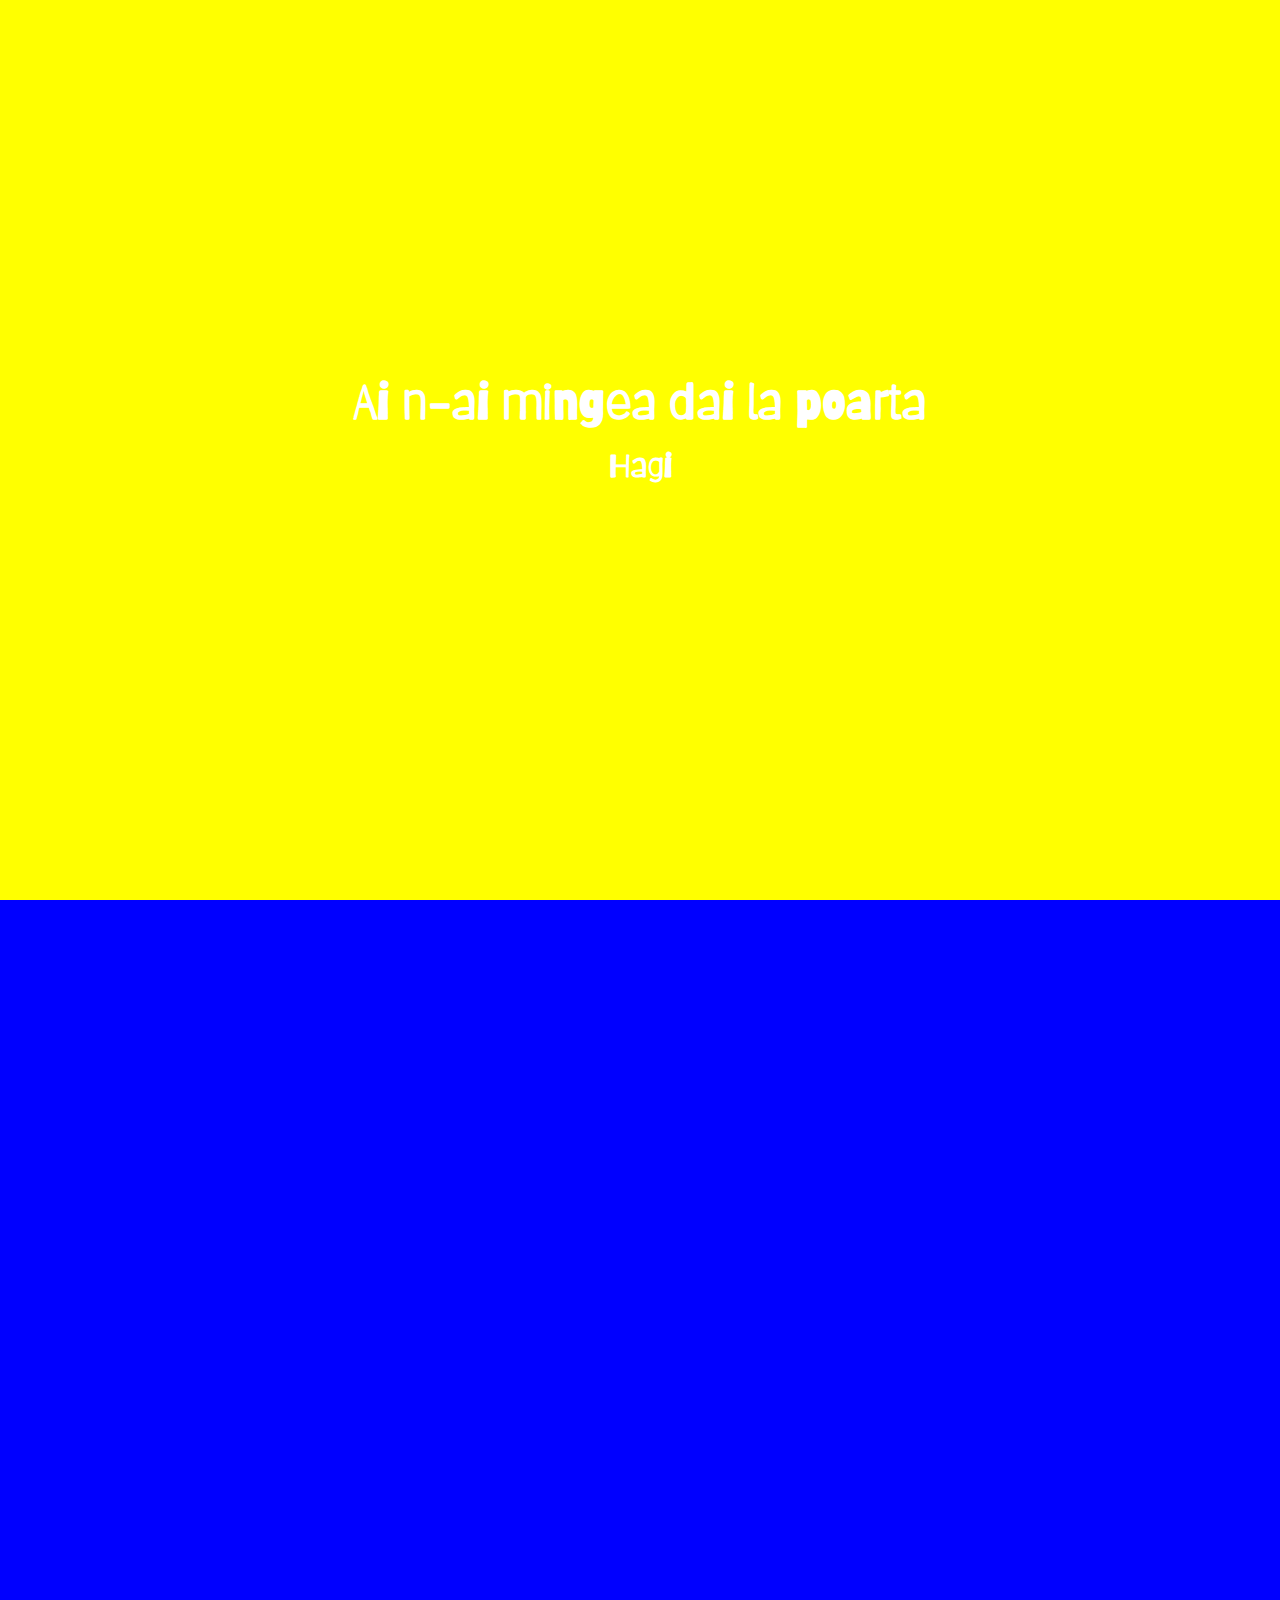
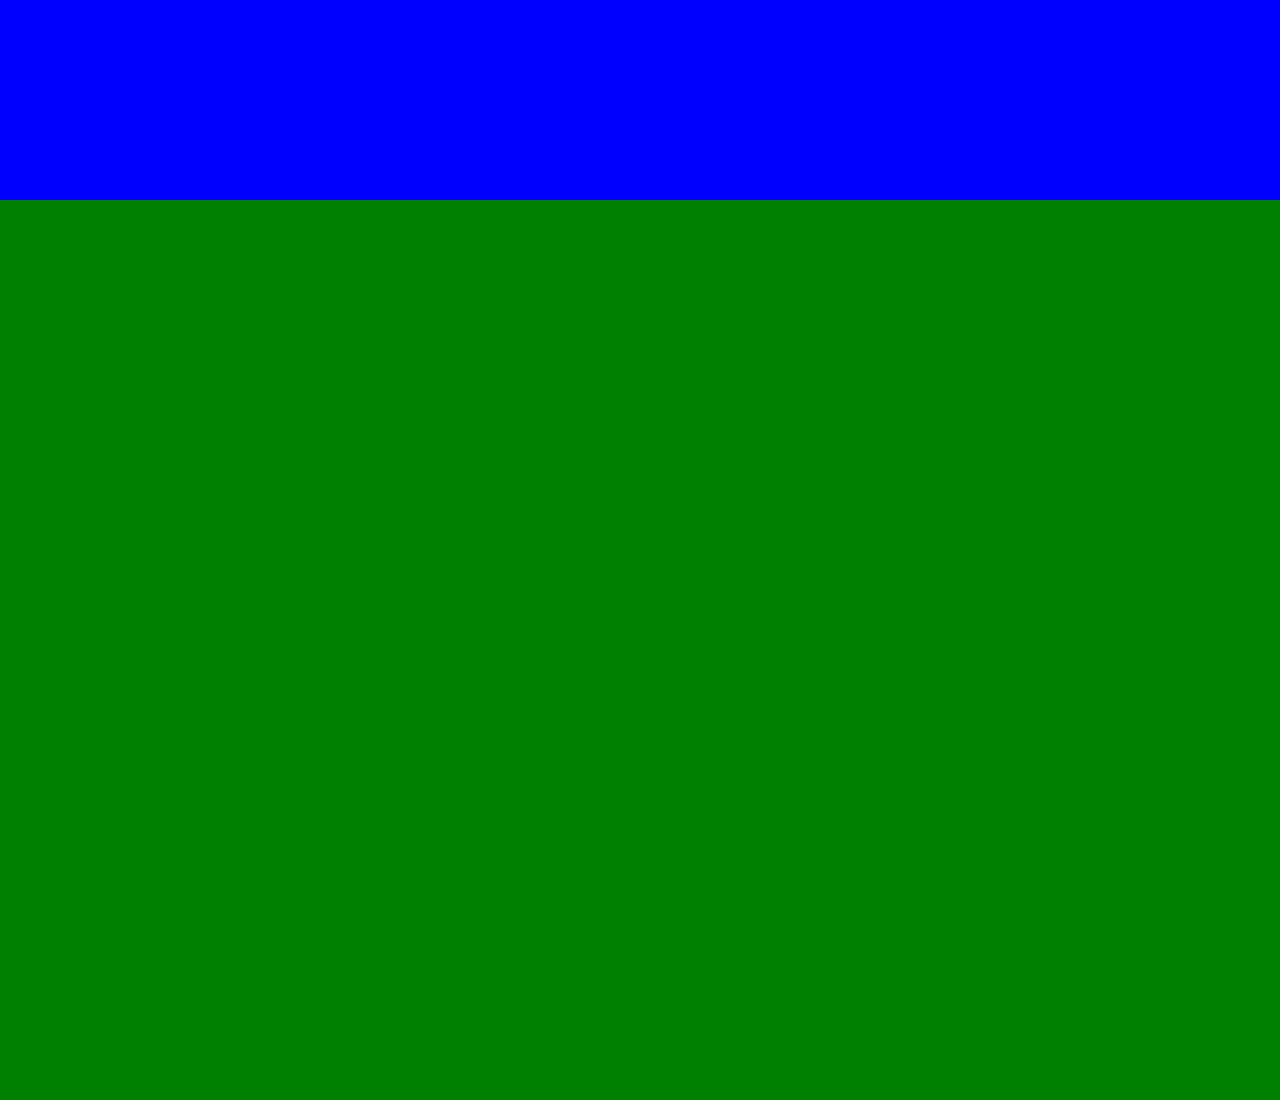
<file: wd/wd1/course-code/index.html>
</!DOCTYPE html>
<html>
  <head>
    <meta charset="utf-8">
    <title>Supercool</title>
    <link rel="stylesheet" href="./css/classy.css">
    <script src="./js/foo.js"></script>
    <link href="https://fonts.googleapis.com/css?family=Barriecito|Lato&display=swap" rel="stylesheet">
  </head>
  <body>
    <div class="slide first-slide">
      <h1 class="title cool-font">Ai n-ai mingea dai la poarta</h1>
      <h6 id="sub-title" class="cool-font" onmouseover="updateSubTitle()"
          onmouseout="undoSubTitle()">
      </h6>
    </div>
    <div class="slide second-slide">

    </div>
    <div class="slide third-slide">

    </div>
    <script type="text/javascript">
      document.getElementById("sub-title").innerHTML = "Hagi";
    </script>
  </body>
</html>
</file>
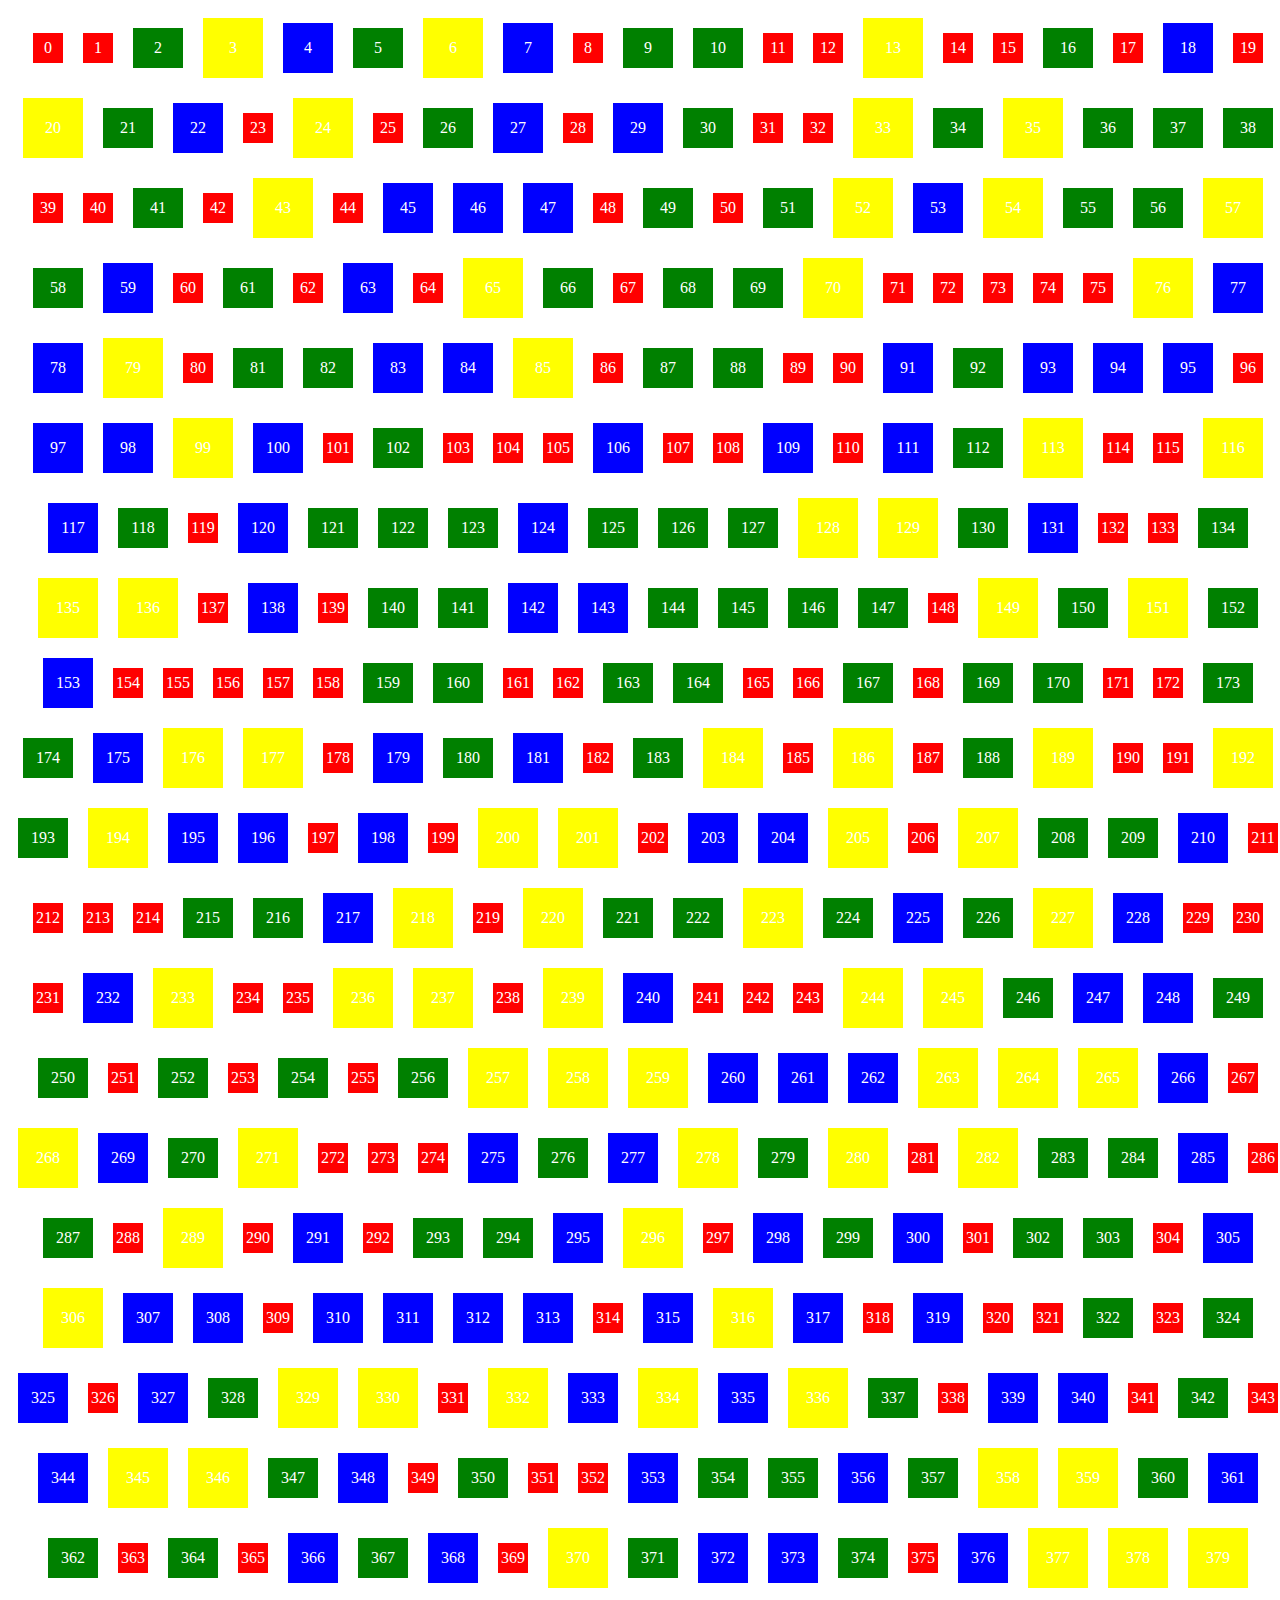
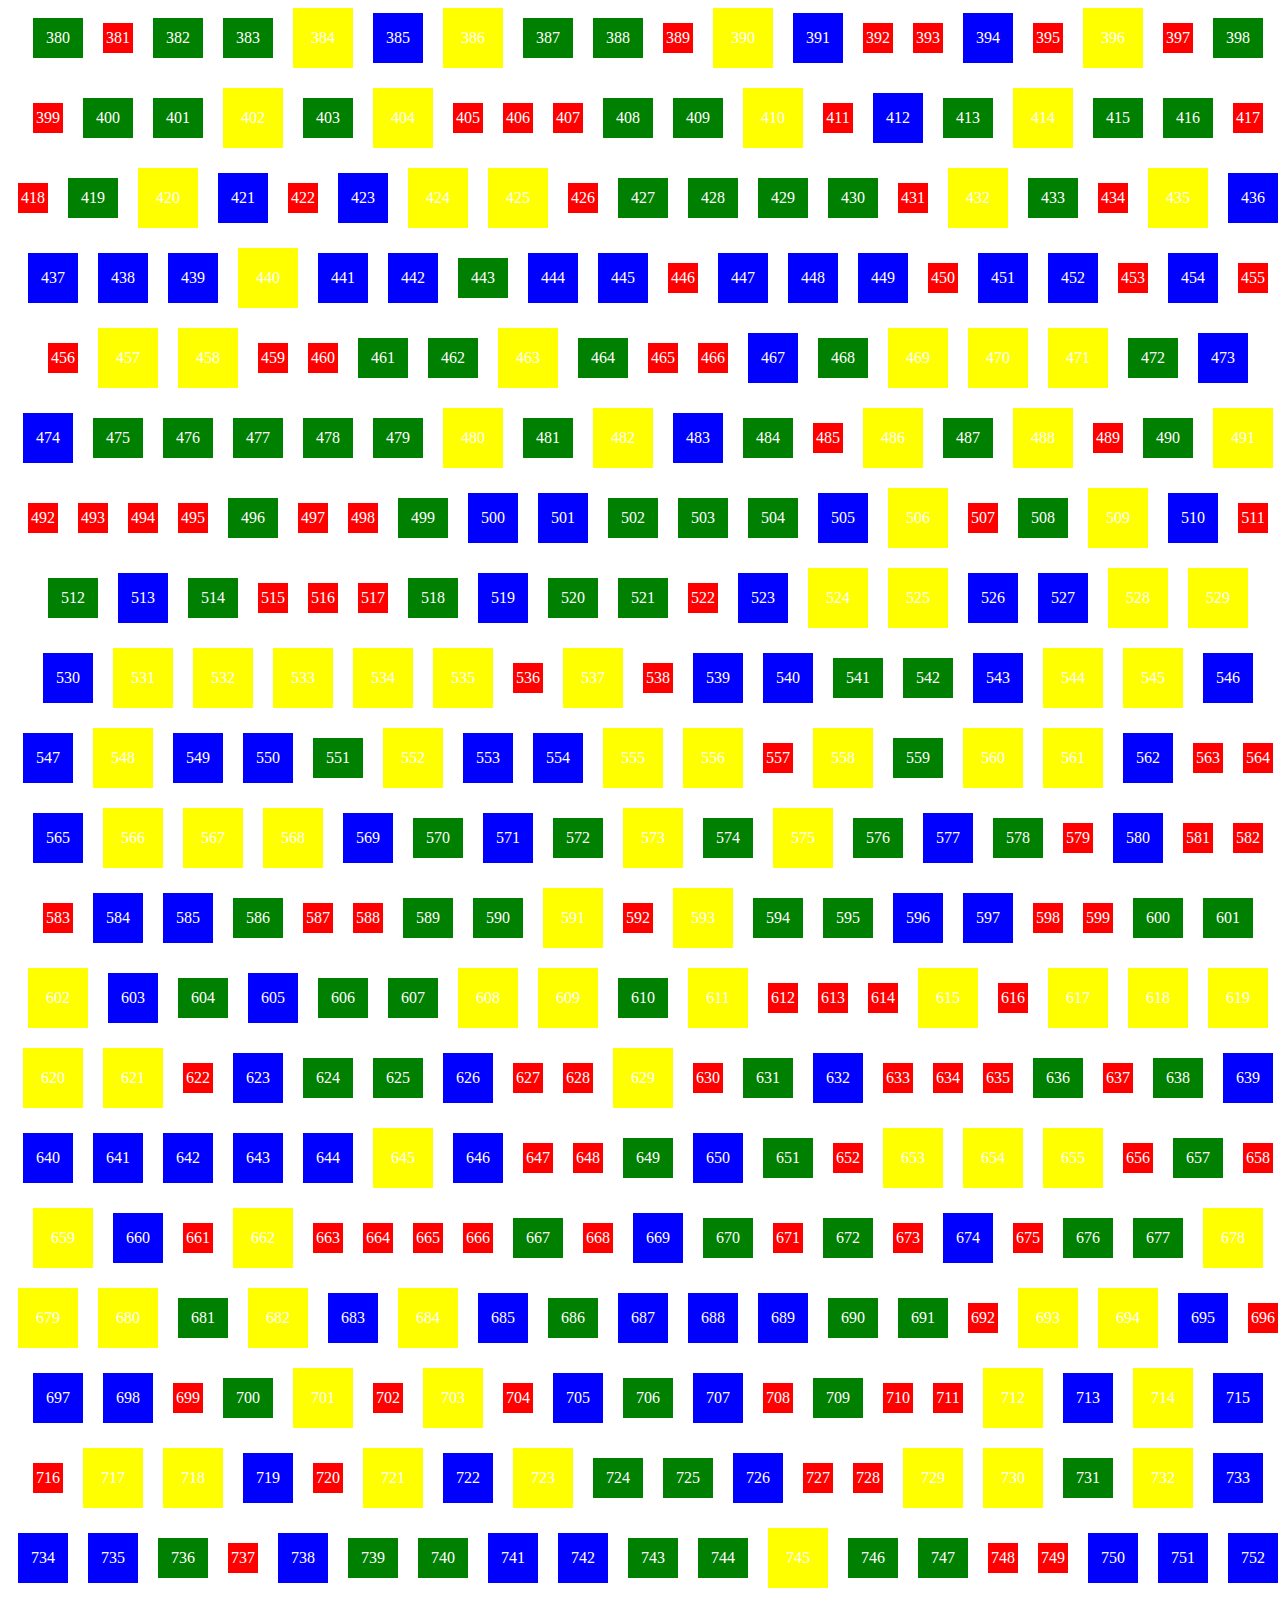
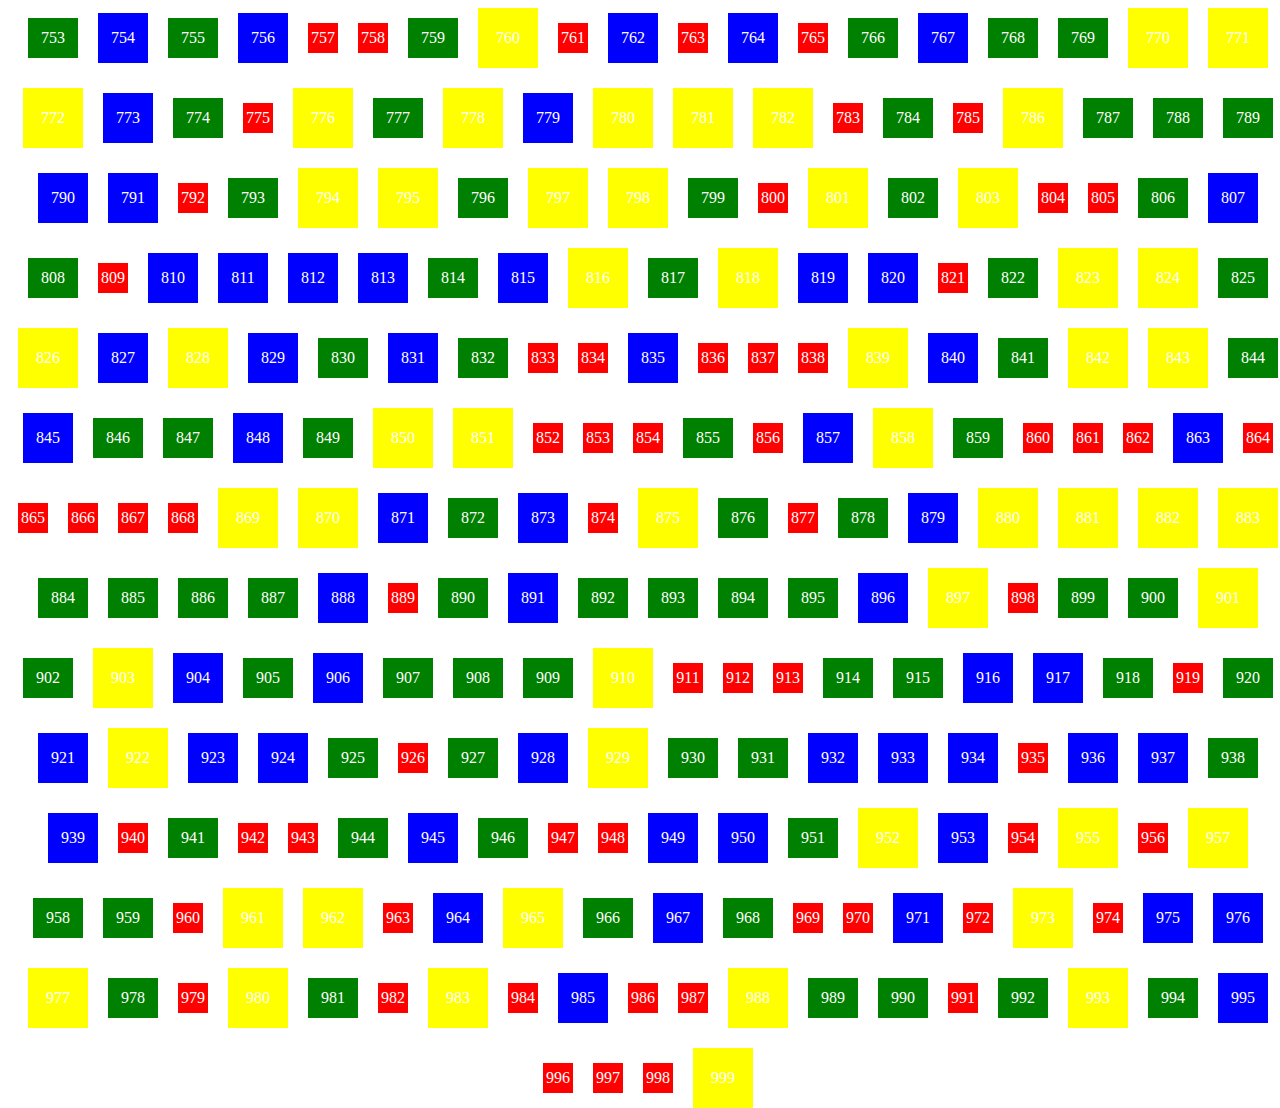
<file: wd/wd2/ex1/flex.html>
<!DOCTYPE html>
<html>
  <head>
    <meta charset="utf-8">
    <title>Flexy Boi</title>
    <link rel="stylesheet" href="./spicy.css">
    <script type="text/javascript" src="./generate.js"></script>
  </head>
  <body onload="generate()">
    <div id="container">
    </div>
  </body>
</html>
</file>
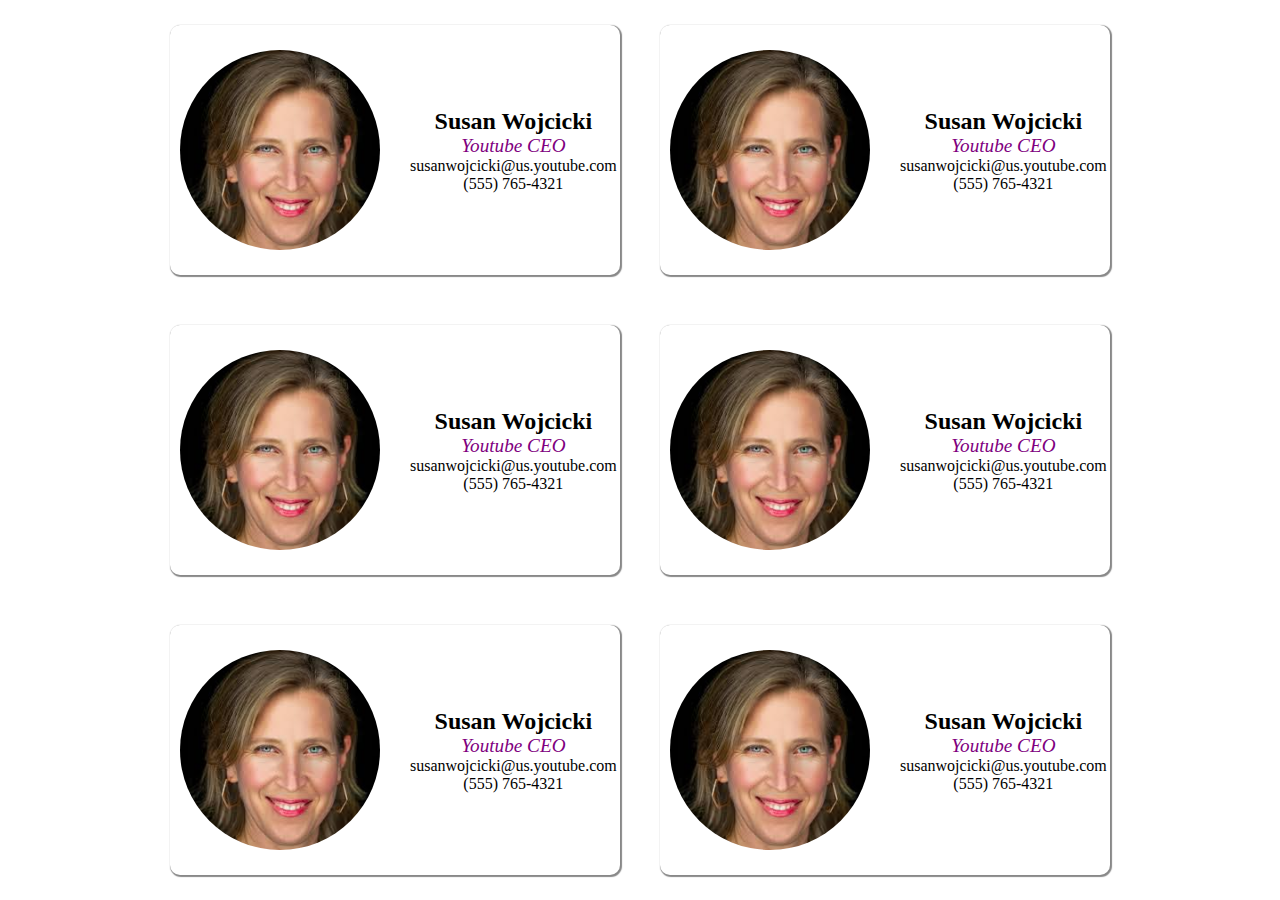
<file: wd/wd2/ex2/doc.html>
<!DOCTYPE html>
<html>
  <head>
    <meta charset="utf-8">
    <title>Card</title>
    <link rel="stylesheet" href="./style.css">
  </head>
  <body>
    <div class="card">
      <img src="./profile.jpeg" alt="Personne" class="profile">
      <div class="text">
        <div class="name">Susan Wojcicki</div>
        <div class="function">Youtube CEO</div>
        <div class="mail">susanwojcicki@us.youtube.com</div>
        <div class="phone">(555) 765-4321</div>
      </div>
    </div>

    <div class="card">
      <img src="./profile.jpeg" alt="Personne" class="profile">
      <div class="text">
        <div class="name">Susan Wojcicki</div>
        <div class="function">Youtube CEO</div>
        <div class="mail">susanwojcicki@us.youtube.com</div>
        <div class="phone">(555) 765-4321</div>
      </div>
    </div>

    <div class="card">
      <img src="./profile.jpeg" alt="Personne" class="profile">
      <div class="text">
        <div class="name">Susan Wojcicki</div>
        <div class="function">Youtube CEO</div>
        <div class="mail">susanwojcicki@us.youtube.com</div>
        <div class="phone">(555) 765-4321</div>
      </div>
    </div>

    <div class="card">
      <img src="./profile.jpeg" alt="Personne" class="profile">
      <div class="text">
        <div class="name">Susan Wojcicki</div>
        <div class="function">Youtube CEO</div>
        <div class="mail">susanwojcicki@us.youtube.com</div>
        <div class="phone">(555) 765-4321</div>
      </div>
    </div>

    <div class="card">
      <img src="./profile.jpeg" alt="Personne" class="profile">
      <div class="text">
        <div class="name">Susan Wojcicki</div>
        <div class="function">Youtube CEO</div>
        <div class="mail">susanwojcicki@us.youtube.com</div>
        <div class="phone">(555) 765-4321</div>
      </div>
    </div>

    <div class="card">
      <img src="./profile.jpeg" alt="Personne" class="profile">
      <div class="text">
        <div class="name">Susan Wojcicki</div>
        <div class="function">Youtube CEO</div>
        <div class="mail">susanwojcicki@us.youtube.com</div>
        <div class="phone">(555) 765-4321</div>
      </div>
    </div>
  </body>
</html>
</file>
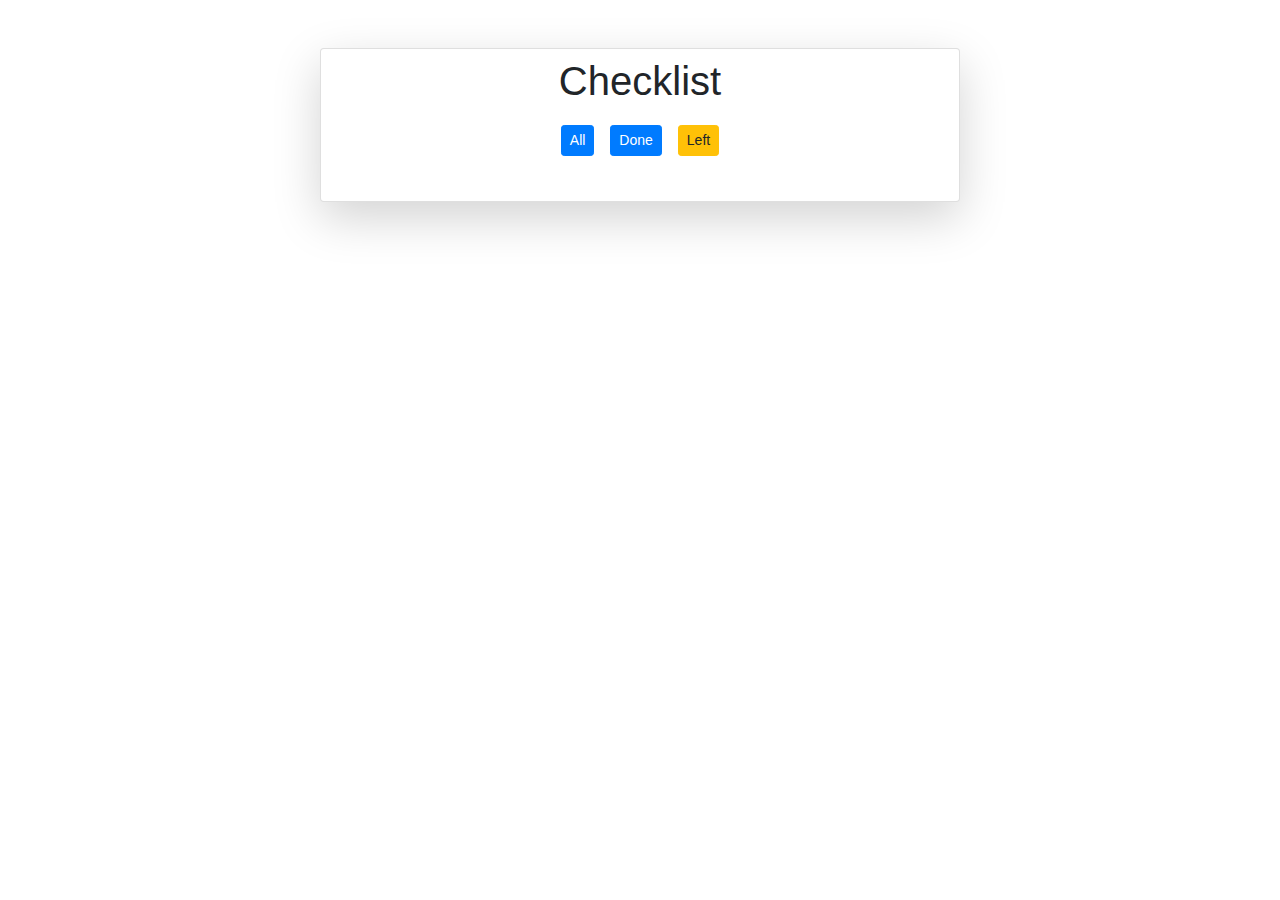
<file: wd/wd2/ex3/doc.html>
<!DOCTYPE html>
<html>
  <head>
    <meta charset="utf-8">
    <title>M E M O</title>
    <!-- My script -->
    <script type="text/javascript" src="./cool.js"></script>
    <!-- Bootstrap scripts -->
    <link rel="stylesheet" href="https://stackpath.bootstrapcdn.com/bootstrap/4.3.1/css/bootstrap.min.css">
    <!-- <script src="https://stackpath.bootstrapcdn.com/bootstrap/4.3.1/js/bootstrap.min.js"></script> -->
  </head>
  <body class="d-flex flex-row justify-content-center">
    <div class="mt-5 d-flex card shadow-lg bg-white rounded flex-column align-items-center justify-content-center w-50">
      <h1 class="h1 mt-2">Checklist</h1>
      <div class="d-flex flex-row mt-1 mb-1">
        <button id="all" class="btn btn-primary m-2 btn-sm"> All </button>
        <button id="done" class="btn btn-primary m-2 btn-sm"> Done </button>
        <button id="not-done" class="btn btn-warning m-2 btn-sm"> Left </button>
      </div>
      <hr class="separator">
      <div id="feed" class="d-flex flex-column"></div>
    </div>
  </body>
</html>
</file>
<file: wd/wd1/course-code/css/classy.css>
.slide {
  height: 100%;
  width: 100%;
}

.first-slide {
  background-color: yellow;
  display: flex;
  flex-direction: column;
  justify-content: center;
  align-items: center;
}

.second-slide {
  background-color: blue;
}

.third-slide {
  background-color: green;
}

.title {
  color: white;
  font-size: 3rem;
}

.cool-font {
  font-family: 'Barriecito', cursive;
}

body {
  margin: 0;
}

.boring-font {
  font-family: 'Lato', sans-serif;
}

#sub-title {
  color: white;
  font-size: 2rem;
  margin-top: -1rem;
}
</file>
<file: wd/wd2/ex1/spicy.css>
/* TODO Make them all square */
/* TODO align-items height auto */

body, html {
  width: 100%;
  height: 100%;
}

#container {
  height: 100%;
  display: flex;
  flex-direction: row;
  justify-content: center;
  align-items: center;
  flex-wrap: wrap; 
}

#cool {
  font-style: italic;
  font-weight: bold;
}

.red {
  width: 30px;
  height: 30px;
  background-color: red;
}

.yellow {
  width: 60px;
  height: 60px;
  background-color: yellow;
}

.blue {
  width: 50px;
  height: 50px;
  background-color: blue;
}

.green {
  width: 50px;
  height: 40px;
  background-color: green;
}

.form {
  margin: 10px;
  display: flex;
  justify-content: center;
  align-items: center;
}
</file>
<file: wd/wd2/ex2/style.css>
html, body {
  margin: 0;
  height: 100%;
  width: 100%;
}

body {
  display: flex;
}

@media(orientation: landscape) {
  body {
    flex-direction: row;
    flex-wrap: wrap;
    justify-content: center;
    align-items: center;
  }

  .card {
    height: 250px;
    width: 450px;

    margin: 20px;
    box-shadow: 1px 1px 1px 1px #888888;
    border-radius: 10px;

    display: flex;
    flex-direction: row;
    align-items: center;
  }

  .profile {
    overflow: hidden;
    border-radius: 120px;
    margin-right: 30px;
    margin-left: 10px;
    width: 200px;
    height: 200px;
  }

  .text {
    display: flex;
    flex-direction: column;
    align-items: center;
    justify-content: center;
  }

  .name {
    font-weight: bold;
    font-size: 1.5rem;
  }

  .function {
    font-style: italic;
    color: purple;
    font-size: 1.2rem;
  }
}

@media(orientation: portrait) {
  body {
    flex-direction: column;
    align-items: center;
  }

  .card {
    height: 250px;
    width: 600px;

    margin: 3px;
    box-shadow: 1px 1px 1px 1px #888888;
    border-radius: 10px;

    display: flex;
    flex-direction: column;
    align-items: center;
  }

  .profile {
    overflow: hidden;
    border-radius: 120px;
    margin-top: 10px;
    margin-bottom: 20px;
    width: 80px;
    height: 80px;
  }

  .text {
    display: flex;
    flex-direction: column;
    align-items: center;
    justify-content: center;
  }

  .name {
    font-weight: bold;
    font-size: 1.5rem;
  }

  .function {
    font-style: italic;
    color: purple;
    font-size: 1.2rem;
  }
}
</file>
